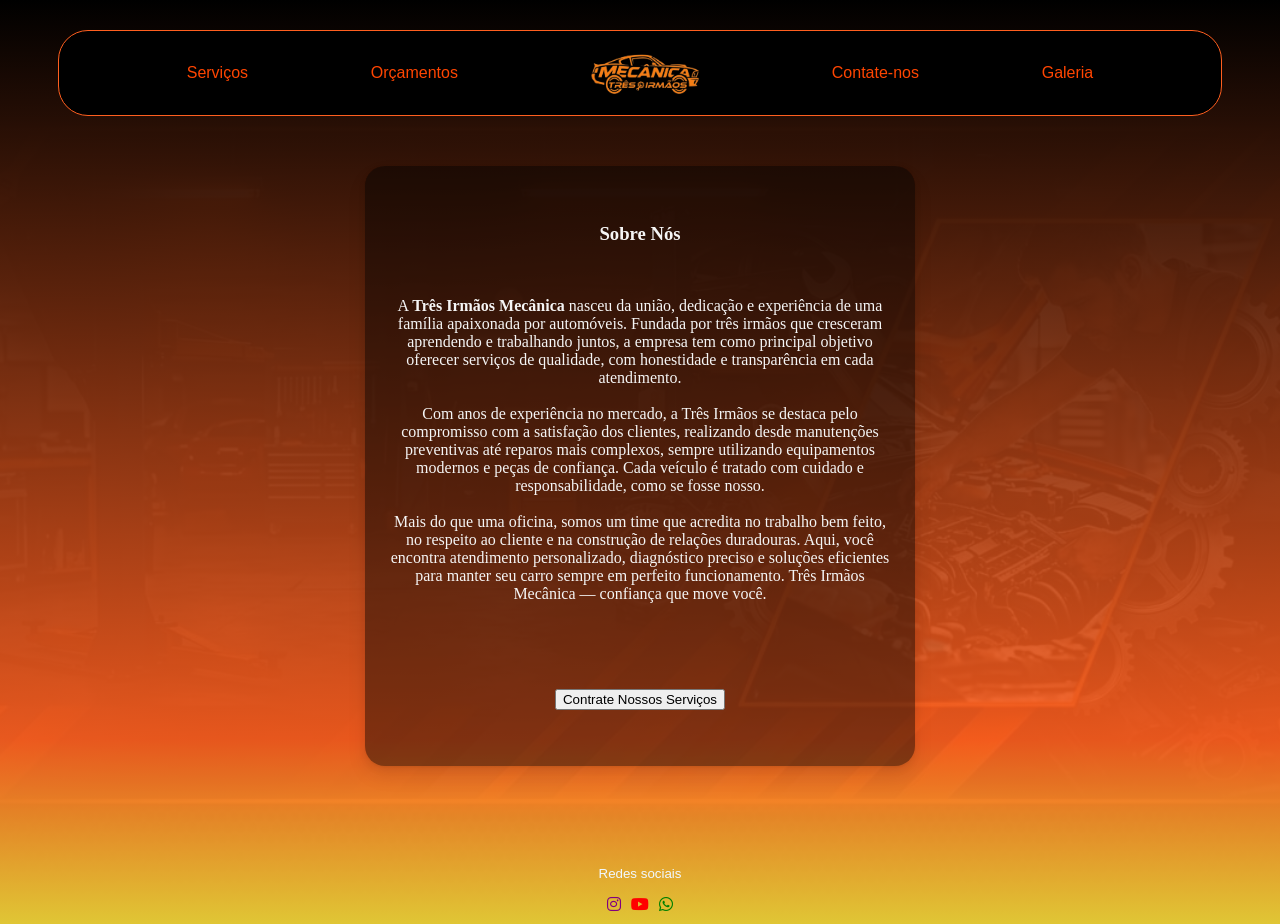
<file: index.html>
<!DOCTYPE html>
<html lang="pt-BR">
<head>
    <meta charset="UTF-8">
    <meta name="viewport" content="width=device-width, initial-scale=1.0">
    <title>Mecanica</title>
    <link rel="stylesheet" href="./css/site.css">
    <link rel="icon" type="image/x-icon" href="./img/logo.png">
    <link rel="stylesheet" href="https://cdnjs.cloudflare.com/ajax/libs/font-awesome/6.4.0/css/all.min.css">
</head>
<body>
    <div class="header">
        <a href="services.html">Serviços</a>
        <a href="orcamento.html">Orçamentos</a>
        <div class="logo"><a href="index.html"><img src="./img/logo.png" alt="logo"></a>
        </div>
        <a href="Contate-nos.html">Contate-nos</a>
        <a href="gallery.html">Galeria</a>
    </div>
    <div class="parte-central">
        <div class="caixa">
            <div class="text">
                <br><h3>Sobre Nós</h3> <br> 
                <p>A <strong>Três Irmãos Mecânica</strong> nasceu da união, dedicação e experiência de uma família apaixonada por automóveis. Fundada por três irmãos que cresceram aprendendo e trabalhando juntos, a empresa tem como principal objetivo oferecer serviços de qualidade, com honestidade e transparência em cada atendimento. <br><br>
                Com anos de experiência no mercado, a Três Irmãos se destaca pelo compromisso com a satisfação dos clientes, realizando desde manutenções preventivas até reparos mais complexos, sempre utilizando equipamentos modernos e peças de confiança. Cada veículo é tratado com cuidado e responsabilidade, como se fosse nosso. <br><br>
                Mais do que uma oficina, somos um time que acredita no trabalho bem feito, no respeito ao cliente e na construção de relações duradouras. Aqui, você encontra atendimento personalizado, diagnóstico preciso e soluções eficientes para manter seu carro sempre em perfeito funcionamento. Três Irmãos Mecânica — confiança que move você.
</p>
            </div>
            <div class="button">
                <a href="https://youtube.com/shorts/940AwjOAVB4?si=c4ydGcR6_OsMUiYb" target="_blank" rel="noopener"><button>Contrate Nossos Serviços</button></div></a>
        </div>

    </div>
    <div class="footer">
        <small>Redes sociais</small>
        <div class="icons"><a href="https://www.youtube.com/shorts/SNK-YJ1cEeI" target="_blank" class="instagram">
                <i class="fab fa-instagram"></i>
            </a>
            <a href="https://www.youtube.com/shorts/zugMZpBkUGg" target="_blank" class="youtube">
                <i class="fab fa-youtube"></i>
            </a>
            <a href="https://www.youtube.com/shorts/mT2sRbq4MxA" target="_blank" class="whatsapp">
                <i class="fab fa-whatsapp"></i>
            </a>
        </div>
    </div>

</body> 
</html>
</file>
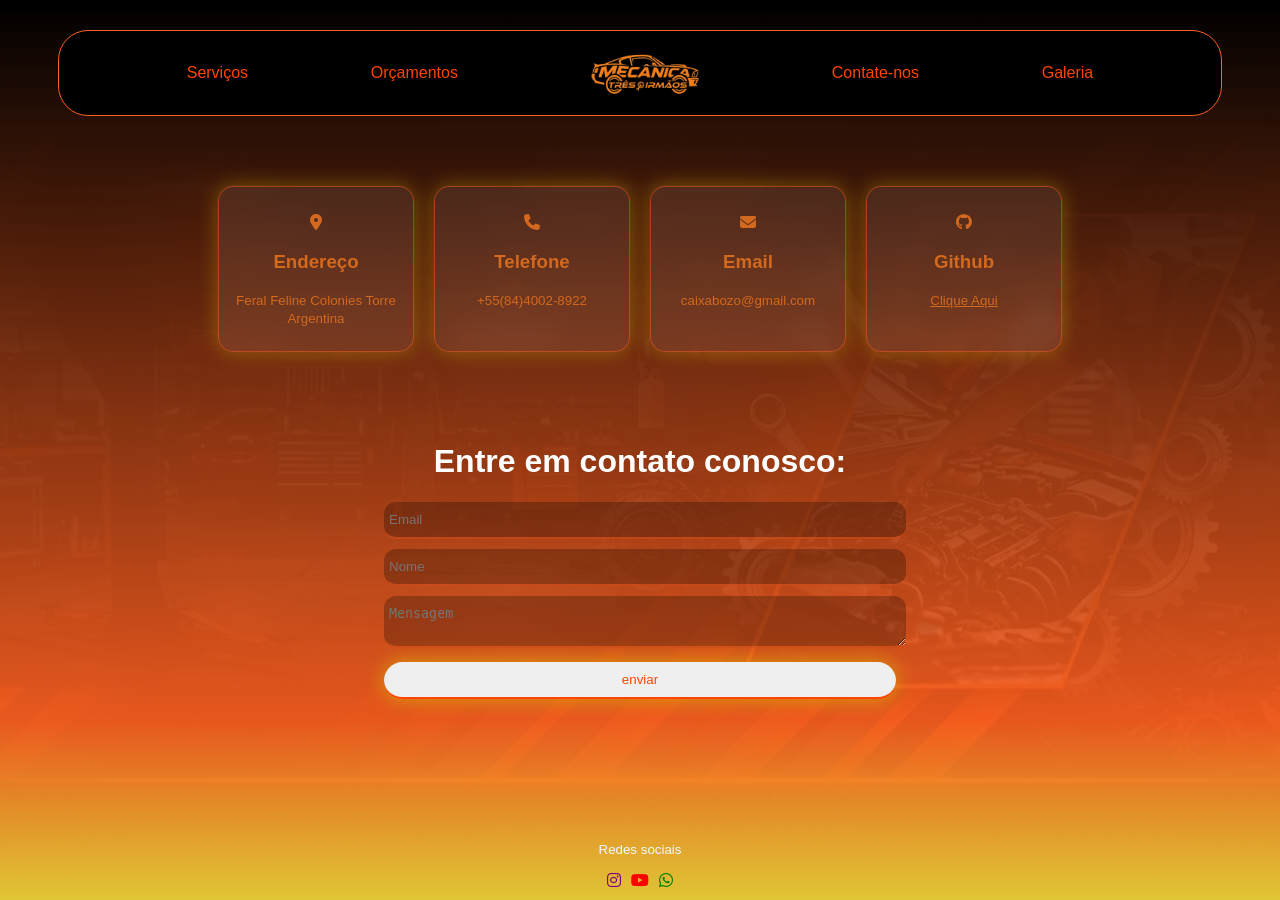
<file: Contate-nos.html>
<!DOCTYPE html>
<html lang="pt-BR">

<head>
    <meta charset="UTF-8">
    <meta name="viewport" content="width=device-width, initial-scale=1.0">
    <title>Contate-nos</title>
    <link rel="stylesheet" href="./css/site.css">
    <link rel="icon" type="image/x-icon" href="./img/logo.png">
    <link rel="stylesheet" href="https://cdnjs.cloudflare.com/ajax/libs/font-awesome/6.4.0/css/all.min.css">
</head>

<body class="Contate">

    <div class="header">
        <a href="services.html">Serviços</a>
        <a href="orcamento.html">Orçamentos</a>
        <div class="logo"><a href="index.html"><img src="./img/logo.png" alt="logo"></a>
        </div>
        <a href="Contate-nos.html">Contate-nos</a>
        <a href="gallery.html">Galeria</a>
    </div>

    <div class="parte-central">

        <div class="Caixa">

            <div class="card1">
                <i class="fas fa-map-marker-alt"></i>
                <h3>
                    Endereço
                </h3>
                <p>
                    <small>Feral Feline Colonies Torre Argentina</small>
                </p>
            </div>

            <div class="card1">
                <i class="fas fa-phone"></i>
                <h3>
                    Telefone
                </h3>
                <p>
                    <small>+55(84)4002-8922</small>
                </p>
            </div>

            <div class="card1">
                <i class="fas fa-envelope"></i>
                <h3>
                    Email
                </h3>
                <p>
                    <small>caixabozo@gmail.com</small>
                </p>
            </div>

            <div class="card1">
                <i class="fa-brands fa-github"></i>
                <h3>
                    Github
                </h3>
                <a href="https://github.com/Hyudee/SiteMecanica_Frontend" target="_blank">
                    <p>
                        <small>Clique Aqui</small>
                    </p>
                </a>
            </div>

        </div>

        <div class="section">
            
            <div class="left">
                <h1>Entre em contato conosco:</h1>
                </div>
            
            <div class="right">
                <input type="email" placeholder="Email">
                <input type="nome" placeholder="Nome">
                <textarea placeholder="Mensagem"></textarea>
                    <div class="button">
                        <button class="contate_button" onclick="location.reload()">enviar</button>
                    </div>
            </div>
            
        </div>
    </div>

    <div class="footer">
        <small>Redes sociais</small>
        <div class="icons"><a href="https://www.youtube.com/shorts/SNK-YJ1cEeI" target="_blank" class="instagram">
                <i class="fab fa-instagram"></i>
            </a>
            <a href="https://www.youtube.com/shorts/zugMZpBkUGg" target="_blank" class="youtube">
                <i class="fab fa-youtube"></i>
            </a>
            <a href="https://www.youtube.com/shorts/mT2sRbq4MxA" target="_blank" class="whatsapp">
                <i class="fab fa-whatsapp"></i>
            </a>
        </div>
    </div>

</body>

</html>
</file>
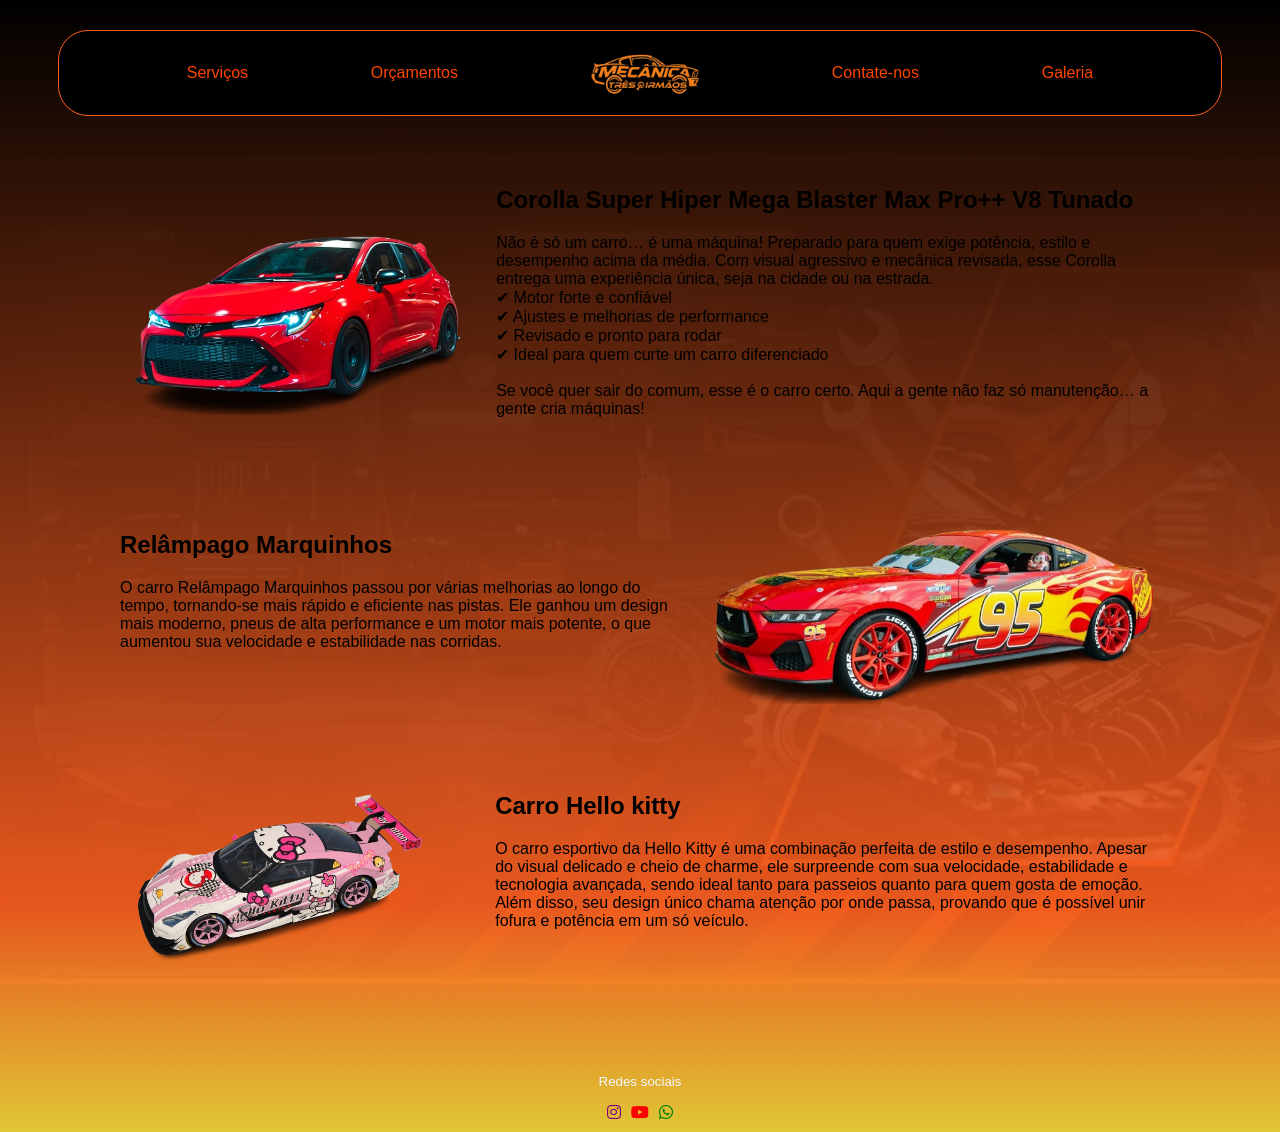
<file: gallery.html>
<!DOCTYPE html>
<html lang="pt-BR">
<head>
    <meta charset="UTF-8">
    <meta name="viewport" content="width=device-width, initial-scale=1.0">
    <title>Galeria</title>
    <link rel="stylesheet" href="./css/site.css">
    <link rel="icon" type="image/x-icon" href="./img/logo.png">
    <link rel="stylesheet" href="https://cdnjs.cloudflare.com/ajax/libs/font-awesome/6.4.0/css/all.min.css">
</head>
<body>
    <div class="header">
        <a href="services.html">Serviços</a>
        <a href="orcamento.html">Orçamentos</a>
        <div class="logo"><a href="index.html"><img src="./img/logo.png" alt="logo"></a>
        </div>
        <a href="Contate-nos.html">Contate-nos</a>
        <a href="gallery.html">Galeria</a>
    </div>
    <div class="parte-central">
        <div class="esquerda">
            <div class="fotos">
                <img src="./img/corolla_tunado-removebg-preview.png" alt="">
            </div>
                <div class="caixa_texto">
                    <h2>Corolla Super Hiper Mega Blaster Max Pro++ V8 Tunado</h2>
                    <p>Não é só um carro… é uma máquina! Preparado para quem exige potência, estilo e desempenho acima da média. Com visual agressivo e mecânica revisada, esse Corolla entrega uma experiência única, seja na cidade ou na estrada. <br>
                    ✔ Motor forte e confiável <br>
                    ✔ Ajustes e melhorias de performance <br>
                    ✔ Revisado e pronto para rodar <br>
                    ✔ Ideal para quem curte um carro diferenciado <br> <br>
                    Se você quer sair do comum, esse é o carro certo. Aqui a gente não faz só manutenção… a gente cria máquinas!</p> 
            </div>
        </div>
        <div class="direita">
                <div class="caixa_texto">
                        <h2>Relâmpago Marquinhos</h2>
                        <p>O carro Relâmpago Marquinhos passou por várias melhorias ao longo do tempo, tornando-se mais rápido e eficiente nas pistas. Ele ganhou um design mais moderno, pneus de alta performance e um motor mais potente, o que aumentou sua velocidade e estabilidade nas corridas.</p>
                </div>
                    <div class="foto_d">
                    <img src="./img/relampago_marquinhos-removebg-preview.png" alt="">
                    </div>
        </div>
        <div class="esquerda">
            <div class="fotos">
                <img src="./img/carro-hello_kitty-removebg-preview.png" alt="">
            </div>
                <div class="caixa_texto">
                    <h2>Carro Hello kitty</h2>
                    <p>O carro esportivo da Hello Kitty é uma combinação perfeita de estilo e desempenho. Apesar do visual delicado e cheio de charme, ele surpreende com sua velocidade, estabilidade e tecnologia avançada, sendo ideal tanto para passeios quanto para quem gosta de emoção. Além disso, seu design único chama atenção por onde passa, provando que é possível unir fofura e potência em um só veículo.</p>
                </div>
        </div>

    </div>
    <div class="footer">
        <small>Redes sociais</small>
        <div class="icons"><a href="https://www.youtube.com/shorts/SNK-YJ1cEeI" target="_blank" class="instagram">
                <i class="fab fa-instagram"></i>
            </a>
            <a href="https://www.youtube.com/shorts/zugMZpBkUGg" target="_blank" class="youtube">
                <i class="fab fa-youtube"></i>
            </a>
            <a href="https://www.youtube.com/shorts/mT2sRbq4MxA" target="_blank" class="whatsapp">
                <i class="fab fa-whatsapp"></i>
            </a>
        </div>
    </div>

</body> 
</html>
</file>
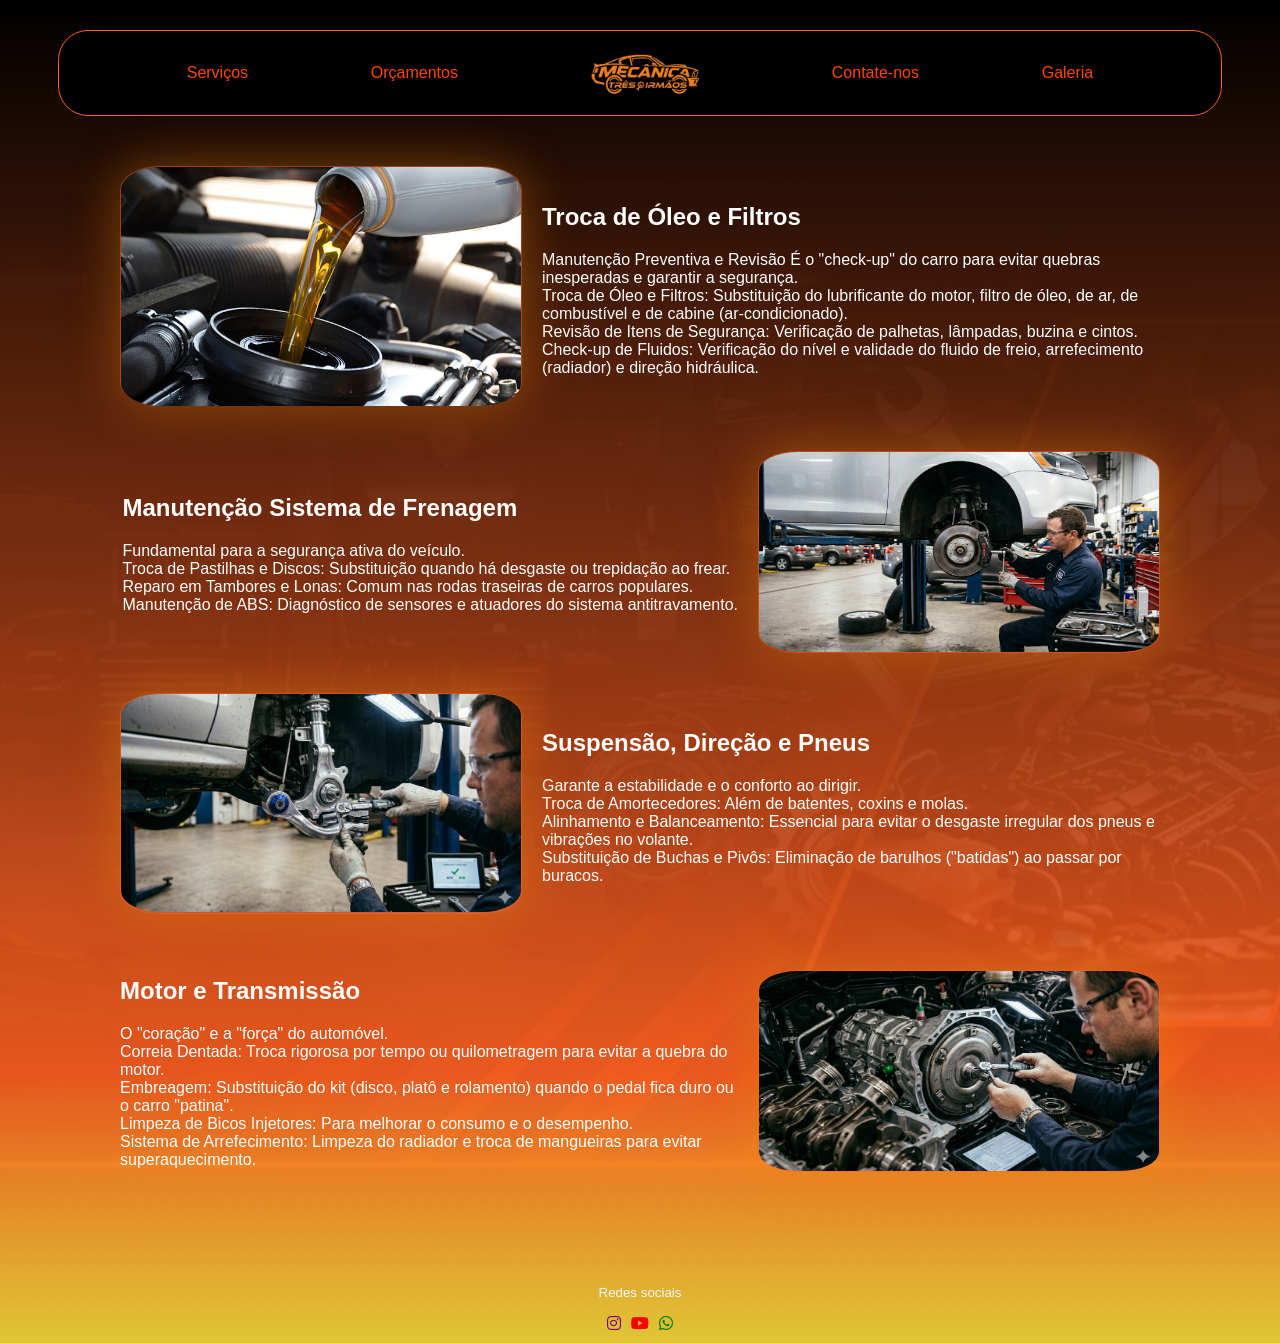
<file: services.html>
<!DOCTYPE html>
<html lang="pt-BR">
<head>
    <meta charset="UTF-8">
    <meta name="viewport" content="width=device-width, initial-scale=1.0">
    <title>Serviços</title>
    <link rel="stylesheet" href="./css/site.css">
    <link rel="icon" type="image/x-icon" href="./img/logo.png">
    <link rel="stylesheet" href="https://cdnjs.cloudflare.com/ajax/libs/font-awesome/6.4.0/css/all.min.css">
</head>

<body>
    <div class="header">
        <a href="services.html">Serviços</a>
        <a href="orcamento.html">Orçamentos</a>
        <div class="logo"><a href="index.html"><img src="./img/logo.png" alt="logo"></a>
        </div>
        <a href="Contate-nos.html">Contate-nos</a>
        <a href="gallery.html">Galeria</a>
    </div>
    <div class="parte-central">
        <div class="esquerda_servicos">
            <div class="fotos_servicos_esquerda">
                <img src="./img/troca_oleo.jpg" alt="">
            </div>
            <div class="caixa_texto_esquerda">
                <h2>Troca de Óleo e Filtros</h2>
                <p>Manutenção Preventiva e Revisão
                É o "check-up" do carro para evitar quebras inesperadas e garantir a segurança.
                <br>Troca de Óleo e Filtros: Substituição do lubrificante do motor, filtro de óleo, de ar, de combustível e de cabine (ar-condicionado).<br>Revisão de Itens de Segurança: Verificação de palhetas, lâmpadas, buzina e cintos.<br>Check-up de Fluidos: Verificação do nível e validade do fluido de freio, arrefecimento (radiador) e direção hidráulica.</p>
            </div>
        </div>  
        <div class="direita_servicos">
            <div class="caixa_texto_direita">
                    <h2>Manutenção Sistema de Frenagem</h2>
                    <p>Fundamental para a segurança ativa do veículo.<br>Troca de Pastilhas e Discos: Substituição quando há desgaste ou trepidação ao frear.<br>Reparo em Tambores e Lonas: Comum nas rodas traseiras de carros populares.<br>Manutenção de ABS: Diagnóstico de sensores e atuadores do sistema antitravamento.</p>
                </div> 
                <div class="fotos_servicos_direita">
                <img src="./img/Manutencao_do_sistema_de_frenagem.png" alt="">
            </div>
                
        </div>
        <div class="esquerda_servicos">
            <div class="fotos_servicos_esquerda">
                <img src="./img/Manutencao_do_sistema_de_suspensao_pneus_e_direcao.png" alt="">
            </div>
                <div class="caixa_texto_esquerda">
                    <h2>Suspensão, Direção e Pneus</h2>
                    <p>Garante a estabilidade e o conforto ao dirigir.<br>Troca de Amortecedores: Além de batentes, coxins e molas.<br>Alinhamento e Balanceamento: Essencial para evitar o desgaste irregular dos pneus e vibrações no volante.<br>Substituição de Buchas e Pivôs: Eliminação de barulhos ("batidas") ao passar por buracos.</p>
                </div>
        </div>
        <div class="direita_servicos">
            <div class="caixa_texto_direita">
                    <h2>Motor e Transmissão</h2>
                    <p>O "coração" e a "força" do automóvel.<br>Correia Dentada: Troca rigorosa por tempo ou quilometragem para evitar a quebra do motor.<br>Embreagem: Substituição do kit (disco, platô e rolamento) quando o pedal fica duro ou o carro "patina".<br>Limpeza de Bicos Injetores: Para melhorar o consumo e o desempenho.<br>Sistema de Arrefecimento: Limpeza do radiador e troca de mangueiras para evitar superaquecimento.</p>
                </div>
                <div class="fotos_servicos_direita">
                <img src="./img/Manutencao_do_sistema_de_motores_e_transmissao.png" alt="">
            </div>
                
        </div>
    </div>
        <div class="footer">
        <small>Redes sociais</small>
        <div class="icons"><a href="https://www.youtube.com/shorts/SNK-YJ1cEeI" target="_blank" class="instagram">
                <i class="fab fa-instagram"></i>
            </a>
            <a href="https://www.youtube.com/shorts/zugMZpBkUGg" target="_blank" class="youtube">
                <i class="fab fa-youtube"></i>
            </a>
            <a href="https://www.youtube.com/shorts/mT2sRbq4MxA" target="_blank" class="whatsapp">
                <i class="fab fa-whatsapp"></i>
            </a>
        </div>
    </div>

</body>    

</html>
</file>
<file: css/site.css>
/* ==================
   GERAL
================== */

html {
    scroll-behavior: smooth;
}

body {
    font-family:'Trebuchet MS', 'Lucida Sans Unicode', 'Lucida Grande', 'Lucida Sans', Arial, sans-serif;
    font-style: normal;
    font-size: 16px;
    background: linear-gradient(
        to bottom,
        rgba(0,0,0,1) 0%,
        rgba(255, 95, 31, 0.9) 80%,
        rgb(224, 198, 53) 100%
    ), url(../img/background.jpeg) center/cover no-repeat;

    width: 100%;
    min-height: 100vh;
    margin: 0;
    overflow-x: hidden;

    display: flex;
    flex-direction: column;
}


/* ==================
   HEADER (TODAS AS PÁGINAS)
================== */

.header {
    background-color: #000000;
    width: 90%;
    align-items: center;
    justify-content: space-evenly;
    display: flex;
    flex-direction: row;

    padding: 5px;
    margin: 30px auto;

    border-radius: 30px;
    border-style: groove;
    border-width: thin;
    border-color: rgb(255, 95, 31);
}

.header a {
    text-decoration: none;
    color: orangered;
    transition: color 0.15s ease-in;
}

.header a:hover {
    color: #ffd700;
}

.logo img {
    width: auto;
    height: 70px;
}


/* ==================
   CONTEÚDO BASE
================== */

.parte-central {
    min-height: 0;
    flex: 1;
    padding-bottom: 80px;
}


/* ==================
   INDEX (HOME)
================== */

.caixa {
    display: flex;
    background: rgba(0, 0, 0, 0.45);
    flex-direction: column;
    margin: 20px auto;
    border-radius: 20px;

    box-shadow:
        0 1px 2px rgba(0, 0, 0, 0.05),
        0 4px 8px rgba(0, 0, 0, 0.06),
        0 10px 20px rgba(0, 0, 0, 0.08);

    height: 600px;
    width: 550px;
    gap: 50px;
}

.text h3 {
    justify-content: center;
    align-items: center;
    display: flex;
}

.text {
    color: whitesmoke;
    font-family: 'Times New Roman', Times, serif;
    padding: 20px;
    text-align: center;
}

.button {
    display: flex;
    justify-content: center;
}


/* ==================
   FOOTER (TODAS AS PÁGINAS)
================== */

.footer {
    width: 100%;
    margin-top: auto;

    display: flex;
    justify-content: center;
    align-items: center;
    flex-direction: column;

    gap: 5px;

    color: aliceblue;
}

.icons {
    margin: 0 auto;
    display: flex;
    flex-direction: row;
    padding: 10px;
    gap: 10px;
}

.instagram i {
    color: purple;
}

.youtube i {
    color: red;
}

.whatsapp i {
    color: green;
}


/* ==================
   ORÇAMENTO
================== */

body.orcamento {
    margin: 0;
    overflow-x: hidden;
    min-height: 100dvh;
    position: relative;
}

body.orcamento .parte-central {
    flex: 1;
}

body.orcamento .background {
    position: fixed;
    top: 0;
    left: 0;

    width: 100vw;
    height: 100vh;

    object-fit: cover;
    object-position: center;

    z-index: 0;
}

body.orcamento::after {
    content: "";
    position: fixed;
    inset: 0;
    background: rgba(0,0,0,0.5);
    z-index: 0;
}

.header,
.parte-central,
.footer {
    position: relative;
    z-index: 1;
}

/* BOTÕES ORÇAMENTO */

body.orcamento .botao {
    display: flex;
    justify-content: center;
    align-items: center;

    flex-wrap: wrap;
    gap: 15px;

    width: 100%;
    max-width: 900px;

    margin: 20px auto;
    padding: 10px;
}

body.orcamento a {
    text-decoration: none;
}

body.orcamento button {
    background: transparent;
    border: none;
    cursor: pointer;

    display: flex;
    justify-content: center;
    align-items: center;

    padding: 0;
    box-shadow: 0 0 20px rgba(154, 8, 184, 0.400);
}

body.orcamento button:hover .pecas {
    transform: scale(1.1);
    background: rgba(255, 95, 31, 0.8);
}

.pecas {
    display: flex;
    flex-direction: column;
    align-items: center;
    justify-content: center;

    gap: 10px;
    padding: 15px;

    border-radius: 15px;
    background: rgba(0, 0, 0, 0.6);

    transition: 0.3s;
    width: 100px;
    height: 120px;
}

.pecas img {
    object-fit: cover;
    object-position: center;
}

.pecas h1 {
    font-size: 14px;
    color: white;
}


/* CONTAINER PEÇAS */

.conteiner_pecas {
    padding-top: 70px;
    min-height: 100vh;
}

.conteiner_pecas .titulo {
    display: flex;
    align-items: center;
    text-align: center;

    font-size: 32px;
    font-weight: bold;
    color: #ff4500;
}

/* linhas do título */
.titulo::before,
.titulo::after {
    content: "";
    flex: 1;
    border-bottom: 1px solid #ff4500;
}

.titulo::before {
    margin-right: 15px;
}

.titulo::after {
    margin-left: 15px;
}


/* CARDS */

.conteiner_pecas .cards {
    display: flex;
    justify-content: space-evenly;
    flex-wrap: wrap;
    gap: 20px;

    perspective: 1000px;
    padding: 20px;
}

.card {
    margin-top: 10px;
    flex: 0 0 300px;
    max-width: 400px;
    height: 400px;

    border-radius: 15px;
    background: rgba(255, 255, 255, 0.08);

    backdrop-filter: blur(10px);
    border: 1px solid rgba(255, 95, 31, 0.5);

    transition: transform 0.3s ease, box-shadow 0.3s ease;
    box-shadow: 0 0 50px rgba(240, 142, 13, 0.400);
}

.card img {
    display: block;
    z-index: 5;
    flex: 0 0 30px;
    height: 250px;

    margin: 0 auto;
    padding-top: 30px;
}

.imgcaixa {
    margin: 40px;
    background-color: rgba(0, 0, 0, 0.182);
}

.card h2 {
    z-index: 5;
    text-align: center;
    font-size: large;
    color: #fffefe;
}

.card:hover {
    transform: scale(1.05) translateZ(-5px);
    box-shadow: 0 15px 30px rgba(0,0,0,0.4);
}


/* ==================
   CONTATOS
================== */

.Contate {
    margin: 0;
}

.Caixa {
    display: flex;
    justify-content: center;
    gap: 20px;
    padding: 20px;
}

.card1 {
    margin-top: 20px;
    flex: 0 0 180px;
    max-width: 200px;
    height: 150px;

    border-radius: 15px;
    background: rgba(255, 255, 255, 0.08);

    backdrop-filter: blur(10px);
    border: 1px solid rgba(255, 95, 31, 0.5);

    transition: transform 0.3s ease;
    text-align: center;
    padding: 7px;

    color: chocolate;
    gap: 10px;

    font-family: 'Trebuchet MS', 'Lucida Sans Unicode', 'Lucida Grande', 'Lucida Sans', Arial, sans-serif;

    box-shadow: 0 0 20px rgba(219, 180, 7, 0.400);
}

.card1 i {
    margin-top: 20px;
}

.card1:hover {
    transform: scale(1.1);
    transition: 0.3s;
    color: #ffd700;
}

.card1 a:hover {
    transform: scale(1.1);
    transition: 0.3s;
    color: #ffd700;
}

.card1 a {
    color: chocolate;
}


/* FORM CONTATO */

.section {
    padding-top: 50px;
    justify-content: center;
    text-align: center;
    margin: 0 auto;
    color: white;

    font-family: 'Trebuchet MS', 'Lucida Sans Unicode', 'Lucida Grande', 'Lucida Sans', Arial, sans-serif;
}

.left {
    margin: 0 auto;
    width: 40%;
}

.right {
    margin: 0 auto;
    width: 40%;
}

input,
textarea {
    width: 100%;
    border: none;
    border-bottom: 2px solid rgba(255, 95, 31, 0.5);

    background: rgba(0, 0, 0, 0.25);
    color: #ff4500;

    margin-bottom: 10px;
    padding: 10px 5px;
    border-radius: 12px;
}

.contate_button {
    width: 100%;
    padding: 10px;

    border: none;
    cursor: pointer;

    background: linear-gradient(rgb(0, 0, 0));
    border-radius: 30px;

    border-bottom:2px solid #ff4500;

    color: #ff4500;
    box-shadow: 0 0 20px rgba(219, 180, 7, 0.781);

    transition: 0.3s ease-in-out;
}

.contate_button:hover {
    background-color: #ff4500;
    color: #ffd700;
    transform: scale(1.1);
}

.index_button {
    width: 100%;
    padding: 10px;

    border: none;
    cursor: pointer;

    background: linear-gradient(rgb(0, 0, 0));
    border-radius: 30px;

    border-bottom:2px solid #ff4500;

    color: #ff4500;

    transition: 0.3s ease-in-out;
}

.index_button:hover {
    background-color: #ff4500;
    color: #ffd700;
    transform: scale(1.1);
}


/* ==================
   GALERIA
================== */

.esquerda {
    margin-top: 10px;
    flex: 0 0 300px;

    border-radius: 15px;

    margin: 0 100px auto;

    display: flex;
    align-items: center;

    gap: 20px;

    padding: 20px;

    max-width: 1400px;
    height: auto;
}

.fotos img {
    display: block;
    z-index: 5;
    flex: 0 0 30px;

    height: 200px;

    margin: 0 auto;
    padding-top: 30px;
}

.caixa_texto {
    justify-self: flex-end;
}

.direita {
    margin-top: 10px;
    flex: 0 0 300px;

    border-radius: 15px;

    margin: 0 100px auto;

    display: flex;
    align-items: center;

    gap: 20px;

    padding: 20px;

    max-width: 1400px;
    height: auto;

    justify-content: flex-end;
}

.foto_d img {
    display: block;
    z-index: 5;
    flex: 0 0 30px;

    height: 200px;

    margin: 0 auto;
    padding-top: 30px;
}


/* ==================
   SERVIÇOS
================== */

.fotos_servicos_esquerda img {
    border-radius: 10%;

    background: rgba(255, 255, 255, 0.08);
    backdrop-filter: blur(10px);

    border: 1px solid rgba(255, 95, 31, 0.5);

    transition: transform 0.3s ease, box-shadow 0.3s ease;

    box-shadow: 0 0 50px rgba(240, 142, 13, 0.400);

    width: 400px;
}

.direita_servicos {
    margin-top: 10px;
    flex: 0 0 300px;

    border-radius: 15px;

    margin: 0 100px auto;

    display: flex;
    align-items: center;

    gap: 20px;

    padding: 20px;

    max-width: 1400px;
    height: auto;

    justify-content: flex-end;
    color: white;
}

.servicos_direita {
    justify-content: flex-end;
}

.fotos_servicos_direita img {
    border-radius: 10%;

    background: rgba(255, 255, 255, 0.08);
    backdrop-filter: blur(10px);

    border: 1px solid rgba(255, 95, 31, 0.5);

    transition: transform 0.3s ease, box-shadow 0.3s ease;

    box-shadow: 0 0 50px rgba(240, 142, 13, 0.400);

    width: 400px;
    display: block;
    z-index: 5;

    flex: 0 0 30px;
    height: 200px;

    margin: 0 auto;
}

.esquerda_servicos {
    margin-top: 10px;
    flex: 0 0 300px;

    border-radius: 15px;

    margin: 0 100px auto;

    display: flex;
    align-items: center;

    gap: 20px;

    padding: 20px;

    max-width: 1400px;
    height: auto;

    color: white;
}


/* ==================
   RESPONSIVIDADE
================== */

@media (max-width: 768px) {

    .header {
        flex-wrap: wrap;
        gap: 10px;
    }

    body.orcamento .botao {
        flex-wrap: wrap;
        gap: 15px;
    }

    .conteiner_pecas .cards {
        height: auto;
    }
}

@media (max-width: 480px) {

    body.orcamento button {
        width: 90px;
        height: 90px;
    }

    .card {
        max-width: 90%;
    }
}
</file>
